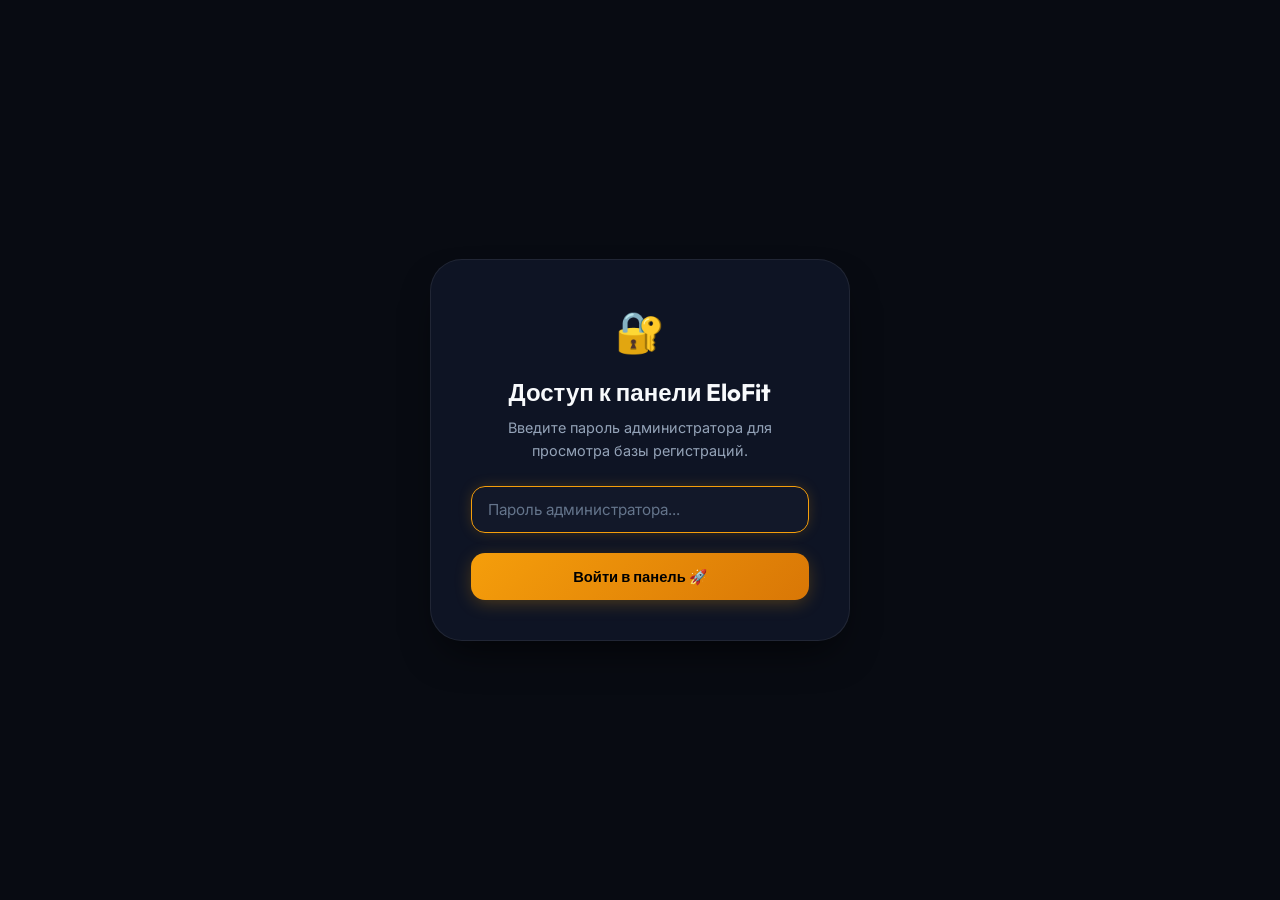
<file: landing/admin.html>
<!DOCTYPE html>
<html lang="ru">
<head>
  <meta charset="UTF-8">
  <meta name="viewport" content="width=device-width, initial-scale=1.0">
  <title>EloFit — Панель администратора (База регистраций)</title>
  <meta name="robots" content="noindex, nofollow">
  <link rel="stylesheet" href="css/styles.css">
  <style>
    /* Admin Specific Styling */
    .admin-container {
      max-width: 1320px;
      margin: 30px auto;
      padding: 0 20px;
    }

    .admin-header {
      display: flex;
      justify-content: space-between;
      align-items: center;
      flex-wrap: wrap;
      gap: 20px;
      margin-bottom: 25px;
      padding-bottom: 20px;
      border-bottom: 1px solid var(--border-glass);
    }

    .admin-title-group h1 {
      font-size: 2rem;
      display: flex;
      align-items: center;
      gap: 12px;
    }

    .admin-title-group p {
      color: var(--text-secondary);
      font-size: 0.92rem;
    }

    .admin-controls {
      display: flex;
      align-items: center;
      gap: 12px;
      flex-wrap: wrap;
    }

    .live-clock {
      background: rgba(245, 158, 11, 0.1);
      border: 1px solid rgba(245, 158, 11, 0.3);
      padding: 8px 16px;
      border-radius: var(--radius-md);
      font-family: monospace;
      font-size: 0.95rem;
      color: var(--accent-gold-bright);
      font-weight: 700;
    }

    /* Stat Cards */
    .admin-stats-grid {
      display: grid;
      grid-template-columns: repeat(4, 1fr);
      gap: 18px;
      margin-bottom: 30px;
    }

    .admin-stat-card {
      background: var(--bg-card);
      border: 1px solid var(--border-glass);
      border-radius: var(--radius-md);
      padding: 20px;
      display: flex;
      flex-direction: column;
      gap: 6px;
    }

    .admin-stat-card .label {
      font-size: 0.82rem;
      color: var(--text-muted);
      text-transform: uppercase;
      letter-spacing: 0.8px;
      font-weight: 600;
    }

    .admin-stat-card .value {
      font-size: 2.2rem;
      font-weight: 800;
      color: var(--text-primary);
      font-family: var(--font-heading);
    }

    .admin-stat-card.gold .value { color: var(--accent-gold-bright); }
    .admin-stat-card.cyan .value { color: var(--accent-cyan); }
    .admin-stat-card.emerald .value { color: var(--accent-emerald); }
    .admin-stat-card.purple .value { color: var(--accent-purple); }

    /* Filters Bar */
    .filter-card {
      background: var(--bg-card);
      border: 1px solid var(--border-glass);
      border-radius: var(--radius-md);
      padding: 18px 24px;
      margin-bottom: 24px;
      display: flex;
      align-items: center;
      justify-content: space-between;
      gap: 16px;
      flex-wrap: wrap;
    }

    .search-input-box {
      flex: 1;
      min-width: 280px;
      position: relative;
    }

    .search-input-box input {
      width: 100%;
      background: var(--bg-input);
      border: 1px solid var(--border-glass);
      border-radius: var(--radius-md);
      padding: 10px 16px 10px 40px;
      color: var(--text-primary);
      font-size: 0.92rem;
      outline: none;
    }

    .search-input-box input:focus {
      border-color: var(--accent-gold);
    }

    .search-icon {
      position: absolute;
      left: 14px;
      top: 50%;
      transform: translateY(-50%);
      color: var(--text-muted);
      font-size: 16px;
    }

    .filter-selects {
      display: flex;
      gap: 12px;
      flex-wrap: wrap;
    }

    .filter-select {
      background: var(--bg-input);
      border: 1px solid var(--border-glass);
      border-radius: var(--radius-md);
      padding: 10px 14px;
      color: var(--text-primary);
      font-size: 0.88rem;
      outline: none;
      cursor: pointer;
    }

    /* Table */
    .table-responsive {
      background: var(--bg-card);
      border: 1px solid var(--border-glass);
      border-radius: var(--radius-lg);
      overflow-x: auto;
      box-shadow: var(--shadow-card);
    }

    .users-table {
      width: 100%;
      border-collapse: collapse;
      text-align: left;
      font-size: 0.92rem;
    }

    .users-table th {
      background: rgba(255, 255, 255, 0.03);
      padding: 16px 20px;
      color: var(--text-muted);
      font-weight: 600;
      font-size: 0.78rem;
      text-transform: uppercase;
      letter-spacing: 0.8px;
      border-bottom: 1px solid var(--border-glass);
    }

    .users-table td {
      padding: 18px 20px;
      border-bottom: 1px solid var(--border-glass);
      color: var(--text-primary);
      vertical-align: middle;
    }

    .users-table tr:last-child td {
      border-bottom: none;
    }

    .users-table tr:hover td {
      background: rgba(255, 255, 255, 0.02);
    }

    .user-col {
      display: flex;
      align-items: center;
      gap: 12px;
    }

    .user-avatar-initials {
      width: 38px;
      height: 38px;
      border-radius: 10px;
      background: linear-gradient(135deg, var(--accent-gold), #EF4444);
      display: flex;
      align-items: center;
      justify-content: center;
      font-weight: 700;
      font-size: 0.85rem;
      color: #FFF;
      flex-shrink: 0;
    }

    .user-info-name {
      font-weight: 700;
      color: var(--text-primary);
    }

    .user-info-sub {
      font-size: 0.75rem;
      color: var(--text-muted);
    }

    .contact-link {
      display: inline-flex;
      align-items: center;
      gap: 6px;
      color: #60A5FA;
      font-weight: 500;
    }

    .contact-link:hover {
      text-decoration: underline;
    }

    .time-badge {
      display: inline-block;
      background: rgba(245, 158, 11, 0.12);
      border: 1px solid rgba(245, 158, 11, 0.35);
      border-radius: var(--radius-sm);
      padding: 5px 10px;
      font-size: 0.84rem;
      font-weight: 600;
      color: var(--accent-gold-bright);
      font-family: monospace;
      white-space: nowrap;
    }

    .time-relative {
      display: block;
      font-size: 0.72rem;
      color: var(--text-muted);
      margin-top: 3px;
    }

    .status-select {
      background: rgba(255, 255, 255, 0.05);
      border: 1px solid var(--border-glass);
      border-radius: 20px;
      padding: 4px 10px;
      font-size: 0.78rem;
      font-weight: 600;
      color: var(--text-primary);
      outline: none;
      cursor: pointer;
    }

    .btn-delete {
      background: rgba(244, 63, 94, 0.12);
      color: #F87171;
      border: 1px solid rgba(244, 63, 94, 0.3);
      padding: 6px 10px;
      border-radius: var(--radius-sm);
      font-size: 0.78rem;
      cursor: pointer;
      transition: var(--transition);
    }

    .btn-delete:hover {
      background: rgba(244, 63, 94, 0.25);
    }

    .empty-state {
      padding: 60px 20px;
      text-align: center;
      color: var(--text-secondary);
    }

    .empty-state-icon {
      font-size: 48px;
      margin-bottom: 14px;
    }

    /* Auth Gate Screen */
    .admin-auth-gate {
      position: fixed;
      inset: 0;
      background: var(--bg-primary);
      z-index: 9999;
      display: flex;
      align-items: center;
      justify-content: center;
      padding: 20px;
    }

    .auth-gate-box {
      background: var(--bg-secondary);
      border: 1px solid var(--border-glass);
      border-radius: var(--radius-xl);
      padding: 40px;
      max-width: 420px;
      width: 100%;
      text-align: center;
      box-shadow: var(--shadow-card);
    }

    .auth-gate-box h2 {
      margin-bottom: 10px;
    }

    .auth-gate-box p {
      color: var(--text-secondary);
      font-size: 0.9rem;
      margin-bottom: 24px;
    }

    @media (max-width: 992px) {
      .admin-stats-grid {
        grid-template-columns: 1fr 1fr;
      }
    }

    @media (max-width: 600px) {
      .admin-stats-grid {
        grid-template-columns: 1fr;
      }
      .admin-header {
        flex-direction: column;
        align-items: flex-start;
      }
    }
  </style>
</head>
<body>

  <!-- Auth PIN Gate -->
  <div class="admin-auth-gate" id="auth-gate">
    <div class="auth-gate-box">
      <div style="font-size: 40px; margin-bottom: 14px;">🔐</div>
      <h2>Доступ к панели EloFit</h2>
      <p>Введите пароль администратора для просмотра базы регистраций.</p>
      
      <form id="auth-gate-form">
        <div class="form-group">
          <input type="password" id="admin-pass-input" class="form-control" placeholder="Пароль администратора..." required autofocus>
        </div>
        <button type="submit" class="btn btn-primary" style="width: 100%; padding: 14px;">
          Войти в панель 🚀
        </button>
      </form>
    </div>
  </div>

  <!-- Admin Main Dashboard -->
  <div class="admin-container" id="admin-main-view" style="display: none;">

    <!-- Header -->
    <div class="admin-header">
      <div class="admin-title-group">
        <h1>
          <span>⚡ EloFit</span>
          <span style="font-size: 0.9rem; background: rgba(59, 130, 246, 0.15); color: #60A5FA; padding: 4px 10px; border-radius: 20px; font-weight: 600;">ADMIN</span>
        </h1>
        <p>База зарегистрированных пользователей и точное время заявок</p>
      </div>

      <div class="admin-controls">
        <div class="live-clock" id="live-clock" title="Текущее системное время">
          02.11.2026, 00:00:00
        </div>
        <button class="btn btn-primary" id="btn-export-csv" title="Скачать таблицу в формате CSV / Excel">
          📥 Экспорт в Excel / CSV
        </button>
        <button class="btn btn-secondary" id="btn-open-tg-settings" title="Настройка оповещений в Telegram">
          ✈️ Telegram бот
        </button>
        <a href="index.html" class="btn btn-secondary" title="Перейти на сайт">
          🌐 На сайт
        </a>
        <button class="btn btn-secondary" id="btn-logout" title="Выйти из админки" style="color: var(--accent-rose);">
          Выйти
        </button>
      </div>
    </div>

    <!-- Stat Metrics Cards -->
    <div class="admin-stats-grid">
      <div class="admin-stat-card gold">
        <div class="label">Всего зарегистрировано</div>
        <div class="value" id="stat-total">0</div>
      </div>
      <div class="admin-stat-card emerald">
        <div class="label">Зарегистрировано сегодня</div>
        <div class="value" id="stat-today">0</div>
      </div>
      <div class="admin-stat-card cyan">
        <div class="label">За последний час</div>
        <div class="value" id="stat-lasthour">0</div>
      </div>
      <div class="admin-stat-card purple">
        <div class="label">Популярная цель</div>
        <div class="value" id="stat-goal" style="font-size: 1.25rem; line-height: 1.4;">-</div>
      </div>
    </div>

    <!-- Search & Filter Controls -->
    <div class="filter-card">
      <div class="search-input-box">
        <span class="search-icon">🔍</span>
        <input type="text" id="filter-search" placeholder="Поиск по имени, email или telegram...">
      </div>

      <div class="filter-selects">
        <select id="filter-goal" class="filter-select">
          <option value="">Все цели</option>
          <option value="Набор мышечной массы">Набор мышечной массы</option>
          <option value="Снижение веса и рельеф">Снижение веса и рельеф</option>
          <option value="Увеличение силы">Увеличение силы</option>
          <option value="Выносливость и бег">Выносливость и бег</option>
          <option value="Геймификация">Геймификация</option>
        </select>

        <select id="filter-level" class="filter-select">
          <option value="">Все уровни</option>
          <option value="Новичок">Новичок</option>
          <option value="Любитель">Любитель</option>
          <option value="Профи">Профи</option>
        </select>

        <select id="filter-sort" class="filter-select">
          <option value="newest">Сначала новые (по времени)</option>
          <option value="oldest">Сначала старые</option>
          <option value="name">По алфавиту</option>
        </select>
      </div>
    </div>

    <!-- Users Table -->
    <div class="table-responsive">
      <table class="users-table">
        <thead>
          <tr>
            <th>#</th>
            <th>Пользователь</th>
            <th>Email</th>
            <th>Контакт (Telegram / Тел)</th>
            <th>Цель тренировок</th>
            <th>Уровень</th>
            <th>Дата и точное время (кто, когда, во сколько)</th>
            <th>Статус</th>
            <th>Действие</th>
          </tr>
        </thead>
        <tbody id="users-table-body">
          <!-- Dynamically populated by admin.js -->
        </tbody>
      </table>

      <div id="table-empty-state" class="empty-state" style="display: none;">
        <div class="empty-state-icon">📋</div>
        <h3>Регистраций пока нет</h3>
        <p>Как только реальные пользователи заполнят форму на сайте, они моментально появятся здесь с точным временем.</p>
      </div>
    </div>
  </div>

  <!-- Telegram Settings Modal -->
  <div class="modal-overlay" id="tg-settings-modal">
    <div class="modal-box" style="max-width: 520px; text-align: left;">
      <h3 style="margin-bottom: 12px; display: flex; align-items: center; gap: 8px;">
        <span>✈️</span> Оповещения в Telegram
      </h3>
      <p style="font-size: 0.88rem; color: var(--text-secondary); margin-bottom: 20px;">
        Подключите Telegram бота, чтобы при каждой регистрации на сайте вам сразу приходило пуш-уведомление на телефон с именем и временем!
      </p>

      <div class="form-group">
        <label for="tg-bot-token">Bot Token (из @BotFather)</label>
        <input type="text" id="tg-bot-token" class="form-control" placeholder="123456789:ABCdefGhIJKlmNoPQRsTUVwxyZ">
      </div>

      <div class="form-group">
        <label for="tg-chat-id">Chat ID (из @userinfobot или ID группы)</label>
        <input type="text" id="tg-chat-id" class="form-control" placeholder="Например: 987654321">
      </div>

      <div class="form-group">
        <label style="display: flex; align-items: center; gap: 10px; cursor: pointer;">
          <input type="checkbox" id="tg-enabled" checked style="width: 18px; height: 18px;">
          <span style="font-size: 0.9rem; color: var(--text-primary);">Включить отправку уведомлений</span>
        </label>
      </div>

      <div style="display: flex; gap: 12px; margin-top: 24px;">
        <button class="btn btn-primary" id="btn-save-tg" style="flex: 1;">
          Сохранить настройки
        </button>
        <button class="btn btn-secondary" id="btn-test-tg">
          Тест сообщения
        </button>
        <button class="btn btn-secondary" id="btn-close-tg">
          Закрыть
        </button>
      </div>
    </div>
  </div>

  <!-- Toast -->
  <div class="toast" id="toast-notify">
    <span id="toast-icon">✓</span>
    <span id="toast-message">Сообщение</span>
  </div>

  <script src="js/admin.js"></script>
</body>
</html>
</file>
<file: landing/css/styles.css>
/* ==========================================================================
   ELOFIT - Modern Premium Dark Gamified Landing Page & Design System
   ========================================================================== */

@import url('https://fonts.googleapis.com/css2?family=Outfit:wght@400;500;600;700;800;900&family=Inter:wght@300;400;500;600;700&display=swap');

:root {
  --bg-primary: #080B12;
  --bg-secondary: #0E1424;
  --bg-card: rgba(18, 26, 43, 0.75);
  --bg-card-hover: rgba(26, 37, 61, 0.85);
  --bg-input: rgba(12, 18, 30, 0.85);

  --accent-gold: #F59E0B;
  --accent-gold-bright: #FBBF24;
  --accent-gold-glow: rgba(245, 158, 11, 0.3);
  --accent-cyan: #06B6D4;
  --accent-blue: #3B82F6;
  --accent-purple: #8B5CF6;
  --accent-emerald: #10B981;
  --accent-rose: #F43F5E;

  --text-primary: #F8FAFC;
  --text-secondary: #94A3B8;
  --text-muted: #64748B;

  --border-glass: rgba(255, 255, 255, 0.08);
  --border-glass-hover: rgba(255, 255, 255, 0.18);
  --border-gold: rgba(245, 158, 11, 0.4);

  --font-heading: 'Outfit', -apple-system, BlinkMacSystemFont, sans-serif;
  --font-body: 'Inter', -apple-system, BlinkMacSystemFont, sans-serif;

  --radius-sm: 8px;
  --radius-md: 14px;
  --radius-lg: 22px;
  --radius-xl: 32px;

  --shadow-glow: 0 0 35px -5px var(--accent-gold-glow);
  --shadow-card: 0 20px 40px -15px rgba(0, 0, 0, 0.7);
  --transition: all 0.28s cubic-bezier(0.16, 1, 0.3, 1);
}

/* Reset & Base */
*, *::before, *::after {
  box-sizing: border-box;
  margin: 0;
  padding: 0;
}

html {
  scroll-behavior: smooth;
  font-size: 16px;
}

body {
  background-color: var(--bg-primary);
  color: var(--text-primary);
  font-family: var(--font-body);
  line-height: 1.6;
  overflow-x: hidden;
  background-image: 
    radial-gradient(circle at 10% 15%, rgba(59, 130, 246, 0.12) 0%, transparent 45%),
    radial-gradient(circle at 85% 25%, rgba(245, 158, 11, 0.10) 0%, transparent 45%),
    radial-gradient(circle at 50% 70%, rgba(139, 92, 246, 0.08) 0%, transparent 50%);
  background-attachment: fixed;
}

/* Typography */
h1, h2, h3, h4, h5, h6 {
  font-family: var(--font-heading);
  font-weight: 700;
  line-height: 1.2;
  color: var(--text-primary);
}

a {
  color: inherit;
  text-decoration: none;
  transition: var(--transition);
}

/* Container */
.container {
  max-width: 1240px;
  margin: 0 auto;
  padding: 0 24px;
}

/* Header & Nav */
.navbar {
  position: sticky;
  top: 16px;
  z-index: 100;
  margin: 0 auto;
  max-width: 1240px;
  padding: 0 24px;
}

.nav-wrapper {
  background: rgba(14, 20, 36, 0.75);
  backdrop-filter: blur(18px);
  -webkit-backdrop-filter: blur(18px);
  border: 1px solid var(--border-glass);
  border-radius: var(--radius-lg);
  padding: 14px 24px;
  display: flex;
  align-items: center;
  justify-content: space-between;
  box-shadow: 0 10px 30px -10px rgba(0, 0, 0, 0.5);
}

.brand {
  display: flex;
  align-items: center;
  gap: 12px;
  font-family: var(--font-heading);
  font-weight: 800;
  font-size: 1.45rem;
  letter-spacing: -0.5px;
}

.brand-icon {
  width: 38px;
  height: 38px;
  background: linear-gradient(135deg, var(--accent-gold), #EF4444);
  border-radius: 10px;
  display: flex;
  align-items: center;
  justify-content: center;
  font-size: 20px;
  box-shadow: 0 0 15px var(--accent-gold-glow);
}

.brand-text span {
  background: linear-gradient(135deg, #FFF, var(--accent-gold-bright));
  -webkit-background-clip: text;
  -webkit-text-fill-color: transparent;
}

.brand-badge {
  font-size: 0.65rem;
  font-weight: 700;
  letter-spacing: 0.8px;
  text-transform: uppercase;
  background: rgba(245, 158, 11, 0.15);
  color: var(--accent-gold-bright);
  padding: 3px 8px;
  border-radius: 20px;
  border: 1px solid rgba(245, 158, 11, 0.3);
}

.nav-links {
  display: flex;
  align-items: center;
  gap: 28px;
  list-style: none;
}

.nav-links a {
  font-size: 0.92rem;
  font-weight: 500;
  color: var(--text-secondary);
}

.nav-links a:hover {
  color: var(--text-primary);
}

.nav-actions {
  display: flex;
  align-items: center;
  gap: 14px;
}

.btn {
  display: inline-flex;
  align-items: center;
  justify-content: center;
  gap: 8px;
  padding: 10px 22px;
  border-radius: var(--radius-md);
  font-family: var(--font-heading);
  font-weight: 600;
  font-size: 0.92rem;
  cursor: pointer;
  border: none;
  transition: var(--transition);
  outline: none;
}

.btn-primary {
  background: linear-gradient(135deg, var(--accent-gold), #D97706);
  color: #000;
  font-weight: 700;
  box-shadow: 0 4px 18px -2px var(--accent-gold-glow);
}

.btn-primary:hover {
  transform: translateY(-2px);
  box-shadow: 0 6px 25px 0 var(--accent-gold-glow);
  background: linear-gradient(135deg, var(--accent-gold-bright), #F59E0B);
}

.btn-secondary {
  background: rgba(255, 255, 255, 0.05);
  color: var(--text-primary);
  border: 1px solid var(--border-glass);
}

.btn-secondary:hover {
  background: rgba(255, 255, 255, 0.1);
  border-color: var(--border-glass-hover);
}

.btn-admin {
  background: rgba(59, 130, 246, 0.12);
  color: #60A5FA;
  border: 1px solid rgba(59, 130, 246, 0.3);
  font-size: 0.82rem;
  padding: 8px 14px;
}

.btn-admin:hover {
  background: rgba(59, 130, 246, 0.22);
}

/* Hero Section */
.hero {
  padding: 90px 0 60px;
  position: relative;
}

.hero-grid {
  display: grid;
  grid-template-columns: 1.15fr 0.85fr;
  align-items: center;
  gap: 50px;
}

.hero-content {
  display: flex;
  flex-direction: column;
  gap: 24px;
}

.hero-pill {
  align-self: flex-start;
  display: inline-flex;
  align-items: center;
  gap: 10px;
  padding: 8px 16px;
  border-radius: 50px;
  background: rgba(245, 158, 11, 0.1);
  border: 1px solid rgba(245, 158, 11, 0.3);
  font-size: 0.84rem;
  font-weight: 600;
  color: var(--accent-gold-bright);
}

.hero-pill .pulse-dot {
  width: 8px;
  height: 8px;
  border-radius: 50%;
  background: var(--accent-emerald);
  box-shadow: 0 0 10px var(--accent-emerald);
  animation: pulse 2s infinite;
}

@keyframes pulse {
  0% { transform: scale(0.95); box-shadow: 0 0 0 0 rgba(16, 185, 129, 0.7); }
  70% { transform: scale(1); box-shadow: 0 0 0 8px rgba(16, 185, 129, 0); }
  100% { transform: scale(0.95); box-shadow: 0 0 0 0 rgba(16, 185, 129, 0); }
}

.hero-title {
  font-size: 3.6rem;
  letter-spacing: -1.2px;
  line-height: 1.08;
}

.hero-title .gradient-text {
  background: linear-gradient(135deg, #FFF 30%, var(--accent-gold-bright) 75%, #F43F5E 100%);
  -webkit-background-clip: text;
  -webkit-text-fill-color: transparent;
}

.hero-subtitle {
  font-size: 1.15rem;
  color: var(--text-secondary);
  line-height: 1.65;
  max-width: 580px;
}

.hero-cta-box {
  display: flex;
  align-items: center;
  gap: 16px;
  flex-wrap: wrap;
  margin-top: 8px;
}

.hero-users-tag {
  display: flex;
  align-items: center;
  gap: 12px;
  margin-top: 6px;
}

.avatar-stack {
  display: flex;
}

.avatar-stack span {
  width: 32px;
  height: 32px;
  border-radius: 50%;
  border: 2px solid var(--bg-primary);
  margin-left: -8px;
  background: linear-gradient(135deg, #3B82F6, #8B5CF6);
  display: flex;
  align-items: center;
  justify-content: center;
  font-size: 12px;
  font-weight: 700;
}

.avatar-stack span:first-child {
  margin-left: 0;
  background: linear-gradient(135deg, var(--accent-gold), #EF4444);
}

.avatar-stack span:nth-child(2) {
  background: linear-gradient(135deg, var(--accent-cyan), var(--accent-blue));
}

.hero-users-tag p {
  font-size: 0.88rem;
  color: var(--text-secondary);
}

.hero-users-tag strong {
  color: var(--text-primary);
}

/* Phone Mockup (Hero Right) */
.hero-visual {
  display: flex;
  justify-content: center;
  position: relative;
}

.phone-card {
  width: 320px;
  background: rgba(14, 20, 36, 0.9);
  backdrop-filter: blur(20px);
  border: 2px solid rgba(255, 255, 255, 0.12);
  border-radius: 38px;
  padding: 20px;
  box-shadow: var(--shadow-card), 0 0 60px -15px var(--accent-gold-glow);
  position: relative;
  overflow: hidden;
  animation: float 6s ease-in-out infinite;
}

@keyframes float {
  0%, 100% { transform: translateY(0px); }
  50% { transform: translateY(-12px); }
}

.phone-screen-header {
  display: flex;
  align-items: center;
  justify-content: space-between;
  margin-bottom: 20px;
}

.athlete-profile {
  display: flex;
  align-items: center;
  gap: 12px;
}

.athlete-avatar {
  width: 46px;
  height: 46px;
  border-radius: 14px;
  background: linear-gradient(135deg, var(--accent-gold), #DC2626);
  display: flex;
  align-items: center;
  justify-content: center;
  font-size: 24px;
  box-shadow: 0 4px 12px var(--accent-gold-glow);
}

.athlete-meta h4 {
  font-size: 1rem;
}

.athlete-meta span {
  font-size: 0.75rem;
  color: var(--accent-gold-bright);
  font-weight: 600;
}

.elo-tag {
  background: rgba(245, 158, 11, 0.18);
  border: 1px solid var(--accent-gold);
  border-radius: 12px;
  padding: 6px 12px;
  text-align: right;
}

.elo-label {
  font-size: 0.62rem;
  font-weight: 700;
  text-transform: uppercase;
  color: var(--accent-gold-bright);
}

.elo-value {
  font-size: 1.1rem;
  font-weight: 900;
  color: #FFF;
  font-family: var(--font-heading);
}

.phone-stats-grid {
  display: grid;
  grid-template-columns: 1fr 1fr 1fr;
  gap: 10px;
  margin-bottom: 18px;
}

.stat-pill {
  background: rgba(255, 255, 255, 0.04);
  border: 1px solid var(--border-glass);
  border-radius: 12px;
  padding: 10px 8px;
  text-align: center;
}

.stat-pill .val {
  font-size: 1.05rem;
  font-weight: 800;
  font-family: var(--font-heading);
}

.stat-pill .lbl {
  font-size: 0.68rem;
  color: var(--text-muted);
}

.stat-pill.str .val { color: #F43F5E; }
.stat-pill.agi .val { color: var(--accent-cyan); }
.stat-pill.sta .val { color: var(--accent-emerald); }

.phone-quest-card {
  background: rgba(255, 255, 255, 0.05);
  border: 1px solid var(--border-glass);
  border-radius: 18px;
  padding: 14px;
  margin-bottom: 14px;
}

.quest-header {
  display: flex;
  justify-content: space-between;
  font-size: 0.75rem;
  font-weight: 700;
  color: var(--text-secondary);
  margin-bottom: 6px;
}

.quest-title {
  font-size: 0.95rem;
  font-weight: 700;
  margin-bottom: 8px;
}

.progress-bar-bg {
  width: 100%;
  height: 7px;
  background: rgba(255, 255, 255, 0.1);
  border-radius: 10px;
  overflow: hidden;
}

.progress-bar-fill {
  height: 100%;
  background: linear-gradient(90deg, var(--accent-gold), #EF4444);
  border-radius: 10px;
}

.phone-nav-dock {
  display: flex;
  justify-content: space-around;
  padding-top: 10px;
  border-top: 1px solid var(--border-glass);
  color: var(--text-muted);
  font-size: 18px;
}

.phone-nav-dock .active {
  color: var(--accent-gold-bright);
}

/* Floating Badges */
.floating-badge {
  position: absolute;
  background: rgba(14, 20, 36, 0.92);
  backdrop-filter: blur(12px);
  border: 1px solid var(--border-glass-hover);
  border-radius: 14px;
  padding: 10px 16px;
  display: flex;
  align-items: center;
  gap: 10px;
  box-shadow: 0 10px 25px rgba(0,0,0,0.5);
  font-size: 0.85rem;
  font-weight: 600;
  animation: float 7s ease-in-out infinite reverse;
}

.fb-1 {
  top: -10px;
  right: -25px;
}

.fb-2 {
  bottom: 25px;
  left: -35px;
}

/* Stats Counter Row */
.stats-strip {
  padding: 30px 0;
  border-top: 1px solid var(--border-glass);
  border-bottom: 1px solid var(--border-glass);
  background: rgba(14, 20, 36, 0.4);
}

.stats-grid {
  display: grid;
  grid-template-columns: repeat(4, 1fr);
  gap: 24px;
  text-align: center;
}

.stat-item h3 {
  font-size: 2.3rem;
  font-weight: 800;
  background: linear-gradient(135deg, #FFF, var(--accent-gold-bright));
  -webkit-background-clip: text;
  -webkit-text-fill-color: transparent;
  margin-bottom: 4px;
}

.stat-item p {
  font-size: 0.88rem;
  color: var(--text-secondary);
}

/* Section Shared */
.section-padding {
  padding: 90px 0;
}

.section-header {
  text-align: center;
  max-width: 680px;
  margin: 0 auto 55px;
}

.section-tag {
  display: inline-block;
  font-size: 0.78rem;
  font-weight: 700;
  letter-spacing: 1.2px;
  text-transform: uppercase;
  color: var(--accent-gold-bright);
  background: rgba(245, 158, 11, 0.12);
  padding: 5px 14px;
  border-radius: 30px;
  border: 1px solid rgba(245, 158, 11, 0.25);
  margin-bottom: 14px;
}

.section-title {
  font-size: 2.5rem;
  letter-spacing: -0.8px;
  margin-bottom: 14px;
}

.section-subtitle {
  font-size: 1.05rem;
  color: var(--text-secondary);
}

/* Features Grid */
.features-grid {
  display: grid;
  grid-template-columns: repeat(3, 1fr);
  gap: 24px;
}

.feature-card {
  background: var(--bg-card);
  backdrop-filter: blur(14px);
  border: 1px solid var(--border-glass);
  border-radius: var(--radius-lg);
  padding: 32px 26px;
  transition: var(--transition);
  position: relative;
  overflow: hidden;
}

.feature-card::before {
  content: '';
  position: absolute;
  top: 0;
  left: 0;
  right: 0;
  height: 2px;
  background: linear-gradient(90deg, transparent, rgba(245, 158, 11, 0.4), transparent);
  opacity: 0;
  transition: var(--transition);
}

.feature-card:hover {
  transform: translateY(-6px);
  border-color: var(--border-glass-hover);
  background: var(--bg-card-hover);
  box-shadow: 0 20px 35px -10px rgba(0, 0, 0, 0.6);
}

.feature-card:hover::before {
  opacity: 1;
}

.feature-icon-wrapper {
  width: 52px;
  height: 52px;
  border-radius: 14px;
  background: rgba(255, 255, 255, 0.05);
  display: flex;
  align-items: center;
  justify-content: center;
  font-size: 26px;
  margin-bottom: 20px;
  border: 1px solid var(--border-glass);
}

.feature-card.gold .feature-icon-wrapper { background: rgba(245, 158, 11, 0.15); border-color: rgba(245, 158, 11, 0.3); }
.feature-card.blue .feature-icon-wrapper { background: rgba(59, 130, 246, 0.15); border-color: rgba(59, 130, 246, 0.3); }
.feature-card.purple .feature-icon-wrapper { background: rgba(139, 92, 246, 0.15); border-color: rgba(139, 92, 246, 0.3); }
.feature-card.cyan .feature-icon-wrapper { background: rgba(6, 182, 212, 0.15); border-color: rgba(6, 182, 212, 0.3); }
.feature-card.emerald .feature-icon-wrapper { background: rgba(16, 185, 129, 0.15); border-color: rgba(16, 185, 129, 0.3); }
.feature-card.rose .feature-icon-wrapper { background: rgba(244, 63, 94, 0.15); border-color: rgba(244, 63, 94, 0.3); }

.feature-card h3 {
  font-size: 1.25rem;
  margin-bottom: 10px;
}

.feature-card p {
  font-size: 0.92rem;
  color: var(--text-secondary);
  line-height: 1.6;
}

/* Workout Plans Cards */
.plans-grid {
  display: grid;
  grid-template-columns: repeat(3, 1fr);
  gap: 26px;
}

.plan-card {
  background: var(--bg-card);
  border: 1px solid var(--border-glass);
  border-radius: var(--radius-lg);
  overflow: hidden;
  transition: var(--transition);
  display: flex;
  flex-direction: column;
}

.plan-card:hover {
  transform: translateY(-6px);
  border-color: var(--border-gold);
  box-shadow: 0 20px 35px -10px rgba(0, 0, 0, 0.7);
}

.plan-cover-wrapper {
  height: 200px;
  width: 100%;
  position: relative;
  overflow: hidden;
}

.plan-cover {
  width: 100%;
  height: 100%;
  object-fit: cover;
  transition: transform 0.5s ease;
}

.plan-card:hover .plan-cover {
  transform: scale(1.05);
}

.plan-difficulty-pill {
  position: absolute;
  top: 14px;
  right: 14px;
  padding: 5px 12px;
  border-radius: 30px;
  font-size: 0.72rem;
  font-weight: 700;
  text-transform: uppercase;
  backdrop-filter: blur(8px);
}

.plan-difficulty-pill.easy { background: rgba(16, 185, 129, 0.3); border: 1px solid var(--accent-emerald); color: #FFF; }
.plan-difficulty-pill.medium { background: rgba(245, 158, 11, 0.3); border: 1px solid var(--accent-gold); color: #FFF; }
.plan-difficulty-pill.hard { background: rgba(244, 63, 94, 0.3); border: 1px solid var(--accent-rose); color: #FFF; }

.plan-body {
  padding: 24px;
  display: flex;
  flex-direction: column;
  flex: 1;
}

.plan-body h3 {
  font-size: 1.3rem;
  margin-bottom: 8px;
}

.plan-body p {
  font-size: 0.9rem;
  color: var(--text-secondary);
  margin-bottom: 18px;
  flex: 1;
}

.plan-meta {
  display: flex;
  justify-content: space-between;
  padding-top: 14px;
  border-top: 1px solid var(--border-glass);
  font-size: 0.82rem;
  color: var(--text-muted);
}

.plan-meta strong {
  color: var(--text-primary);
}

/* ==========================================================================
   REGISTRATION SECTION (KEY USER REQUIREMENT)
   ========================================================================== */
.registration-section {
  padding: 100px 0;
  position: relative;
}

.registration-card {
  background: linear-gradient(145deg, rgba(18, 26, 44, 0.92), rgba(11, 16, 28, 0.95));
  backdrop-filter: blur(24px);
  border: 1px solid rgba(245, 158, 11, 0.35);
  border-radius: var(--radius-xl);
  padding: 60px 50px;
  box-shadow: 0 30px 60px -20px rgba(0, 0, 0, 0.9), 0 0 50px -15px var(--accent-gold-glow);
  position: relative;
  overflow: hidden;
}

.registration-card::after {
  content: '';
  position: absolute;
  top: -150px;
  right: -150px;
  width: 350px;
  height: 350px;
  background: radial-gradient(circle, var(--accent-gold-glow), transparent 70%);
  pointer-events: none;
}

.registration-grid {
  display: grid;
  grid-template-columns: 1fr 1fr;
  gap: 50px;
  align-items: center;
}

.reg-info h2 {
  font-size: 2.8rem;
  line-height: 1.15;
  margin-bottom: 18px;
}

.reg-info p {
  font-size: 1.1rem;
  color: var(--text-secondary);
  margin-bottom: 28px;
  line-height: 1.6;
}

.reg-benefits {
  list-style: none;
  display: flex;
  flex-direction: column;
  gap: 14px;
}

.reg-benefits li {
  display: flex;
  align-items: center;
  gap: 12px;
  font-size: 0.95rem;
  color: var(--text-primary);
}

.reg-benefits .check {
  width: 24px;
  height: 24px;
  border-radius: 50%;
  background: rgba(16, 185, 129, 0.18);
  border: 1px solid var(--accent-emerald);
  display: flex;
  align-items: center;
  justify-content: center;
  color: var(--accent-emerald);
  font-size: 14px;
  flex-shrink: 0;
}

/* Registration Form */
.reg-form-box {
  background: rgba(8, 12, 22, 0.7);
  border: 1px solid var(--border-glass-hover);
  border-radius: var(--radius-lg);
  padding: 36px;
  box-shadow: 0 15px 30px rgba(0, 0, 0, 0.5);
}

.form-group {
  margin-bottom: 20px;
}

.form-group label {
  display: block;
  font-size: 0.86rem;
  font-weight: 600;
  margin-bottom: 8px;
  color: var(--text-secondary);
}

.form-control {
  width: 100%;
  background: var(--bg-input);
  border: 1px solid var(--border-glass);
  border-radius: var(--radius-md);
  padding: 13px 16px;
  font-size: 0.95rem;
  color: var(--text-primary);
  font-family: var(--font-body);
  transition: var(--transition);
  outline: none;
}

.form-control:focus {
  border-color: var(--accent-gold);
  box-shadow: 0 0 15px -3px var(--accent-gold-glow);
  background: rgba(18, 25, 42, 0.95);
}

.form-control::placeholder {
  color: var(--text-muted);
}

select.form-control {
  appearance: none;
  background-image: url("data:image/svg+xml;charset=UTF-8,%3csvg xmlns='http://www.w3.org/2000/svg' viewBox='0 0 24 24' fill='none' stroke='%2394a3b8' stroke-width='2' stroke-linecap='round' stroke-linejoin='round'%3e%3cpolyline points='6 9 12 15 18 9'%3e%3c/polyline%3e%3c/svg%3e");
  background-repeat: no-repeat;
  background-position: right 14px center;
  background-size: 16px;
  cursor: pointer;
}

.level-chips {
  display: grid;
  grid-template-columns: 1fr 1fr 1fr;
  gap: 8px;
}

.level-chip {
  padding: 9px;
  text-align: center;
  border-radius: var(--radius-sm);
  background: rgba(255, 255, 255, 0.04);
  border: 1px solid var(--border-glass);
  font-size: 0.82rem;
  font-weight: 600;
  color: var(--text-secondary);
  cursor: pointer;
  transition: var(--transition);
}

.level-chip.active {
  background: rgba(245, 158, 11, 0.15);
  border-color: var(--accent-gold);
  color: var(--accent-gold-bright);
}

.btn-submit-reg {
  width: 100%;
  padding: 16px;
  font-size: 1.05rem;
  margin-top: 8px;
}

.form-disclaimer {
  text-align: center;
  font-size: 0.78rem;
  color: var(--text-muted);
  margin-top: 14px;
}

/* Success Modal / Toast */
.modal-overlay {
  position: fixed;
  inset: 0;
  background: rgba(0, 0, 0, 0.8);
  backdrop-filter: blur(10px);
  z-index: 1000;
  display: flex;
  align-items: center;
  justify-content: center;
  padding: 20px;
  opacity: 0;
  pointer-events: none;
  transition: opacity 0.3s ease;
}

.modal-overlay.active {
  opacity: 1;
  pointer-events: auto;
}

.modal-box {
  background: var(--bg-secondary);
  border: 1px solid var(--accent-gold);
  border-radius: var(--radius-xl);
  padding: 40px;
  max-width: 480px;
  width: 100%;
  text-align: center;
  box-shadow: var(--shadow-glow);
  transform: scale(0.95);
  transition: transform 0.3s cubic-bezier(0.16, 1, 0.3, 1);
}

.modal-overlay.active .modal-box {
  transform: scale(1);
}

.modal-icon {
  font-size: 50px;
  margin-bottom: 16px;
}

.modal-box h3 {
  font-size: 1.8rem;
  margin-bottom: 10px;
}

.modal-box p {
  color: var(--text-secondary);
  font-size: 0.95rem;
  margin-bottom: 24px;
}

.modal-registered-meta {
  background: rgba(255, 255, 255, 0.04);
  border: 1px solid var(--border-glass);
  border-radius: var(--radius-md);
  padding: 14px;
  text-align: left;
  font-size: 0.85rem;
  margin-bottom: 24px;
}

.modal-registered-meta div {
  margin-bottom: 6px;
}
.modal-registered-meta div:last-child {
  margin-bottom: 0;
}

/* Footer */
footer {
  border-top: 1px solid var(--border-glass);
  padding: 50px 0 30px;
  background: rgba(8, 12, 20, 0.9);
}

.footer-grid {
  display: flex;
  justify-content: space-between;
  align-items: center;
  flex-wrap: wrap;
  gap: 24px;
  margin-bottom: 30px;
}

.footer-copy {
  color: var(--text-muted);
  font-size: 0.88rem;
}

.footer-admin-link {
  color: var(--text-muted);
  font-size: 0.82rem;
  display: flex;
  align-items: center;
  gap: 6px;
}

.footer-admin-link:hover {
  color: var(--accent-gold-bright);
}

/* Toast */
.toast {
  position: fixed;
  bottom: 24px;
  right: 24px;
  background: rgba(14, 20, 36, 0.95);
  border: 1px solid var(--border-glass-hover);
  border-radius: var(--radius-md);
  padding: 14px 20px;
  display: flex;
  align-items: center;
  gap: 12px;
  box-shadow: 0 10px 30px rgba(0, 0, 0, 0.6);
  z-index: 2000;
  transform: translateY(100px);
  opacity: 0;
  transition: var(--transition);
}

.toast.show {
  transform: translateY(0);
  opacity: 1;
}

.toast.success { border-color: var(--accent-emerald); }
.toast.error { border-color: var(--accent-rose); }

/* Responsive */
@media (max-width: 992px) {
  .hero-grid {
    grid-template-columns: 1fr;
    text-align: center;
  }
  .hero-content {
    align-items: center;
  }
  .hero-pill {
    align-self: center;
  }
  .hero-title {
    font-size: 2.8rem;
  }
  .features-grid, .plans-grid {
    grid-template-columns: 1fr;
  }
  .registration-grid {
    grid-template-columns: 1fr;
  }
  .stats-grid {
    grid-template-columns: 1fr 1fr;
    gap: 20px;
  }
}

@media (max-width: 768px) {
  .nav-links {
    display: none;
  }
  .hero-title {
    font-size: 2.2rem;
  }
  .registration-card {
    padding: 30px 20px;
  }
  .reg-form-box {
    padding: 20px;
  }
  .phone-card {
    width: 290px;
  }
  .floating-badge {
    display: none;
  }
}
</file>
